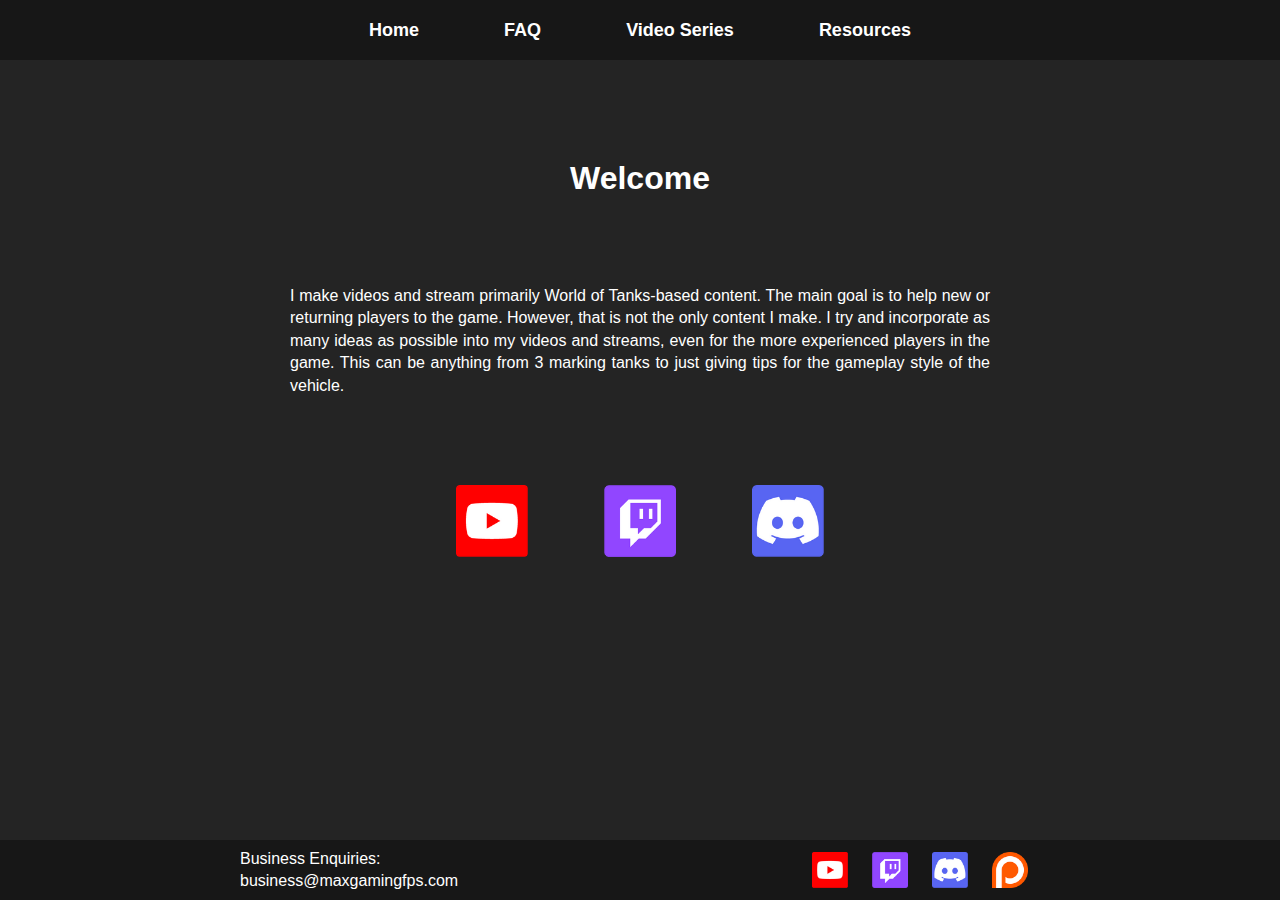
<file: index.html>
<!DOCTYPE html>
<html lang="en">
    <head>
        <meta charset="UTF-8">
        <meta name="viewport" content="width=device-width, initial-scale=1.0">
        <title>MaxGamingFPS</title> 
        <link href="./css/style.css" type="text/css" rel="stylesheet">
    </head>

    <body class="home">
        <header>
            <nav>
                <a href="./">Home</a>
                <a href="./faq">FAQ</a>
                <a href= "./youtube">Video Series</a>
                <a href="./resources">Resources</a>
            </nav>
        </header>
        
        <main>
            <h1>Welcome</h1>

            <p>I make videos and stream primarily World of Tanks-based content. The main goal is to help new or returning players to the game. However, that is not the only content I make. I try and incorporate as many ideas as possible into my videos and streams, even for the more experienced players in the game. This can be anything from 3 marking tanks to just giving tips for the gameplay style of the vehicle.</p>
            
            <div class="icon-home">
                <a href="https://www.youtube.com/MaxGamingFPS" target=”_blank”><img src="img/youtube_icon.png" alt="Link to Max youtube channel"></a>
                <a href="https://www.twitch.tv/maxgamingfps" target=”_blank”><img src="img/twitch_icon.png" alt="Link to Max twitch channel"></a>
                <a href="https://maxgamingfps.com/discord" target=”_blank”><img src="img/discord_icon.png" alt="Link to Max discord server"></a>
            </div>
        </main>

        <footer>
            <div class="footer-content">
                <p>   
                    Business Enquiries:<br>
                    business@maxgamingfps.com
                </p>
        
                <div class="footer-links">
                    <a href="https://www.youtube.com/MaxGamingFPS" target=”_blank” rel="noopener noreferrer"><img src="./img/youtube_icon.png" alt="Link to Max youtube channel"></a>
                    <a href="https://www.twitch.tv/maxgamingfps" target=”_blank” rel="noopener noreferrer"><img src="./img/twitch_icon.png" alt="Link to Max twitch channel"></a>
                    <a href="https://maxgamingfps.com/discord" target=”_blank” rel="noopener noreferrer"><img src="./img/discord_icon.png" alt="Link to Max discord server"></a>
                    <a href="https://patreon.com/maxgamingfps" target=”_blank” rel="noopener noreferrer"    ><img src="./img/patreon_icon.png" alt="Link to Max patreon page"></a>
                </div>
            </div>
        </footer>

    </body>
</html>
</file>
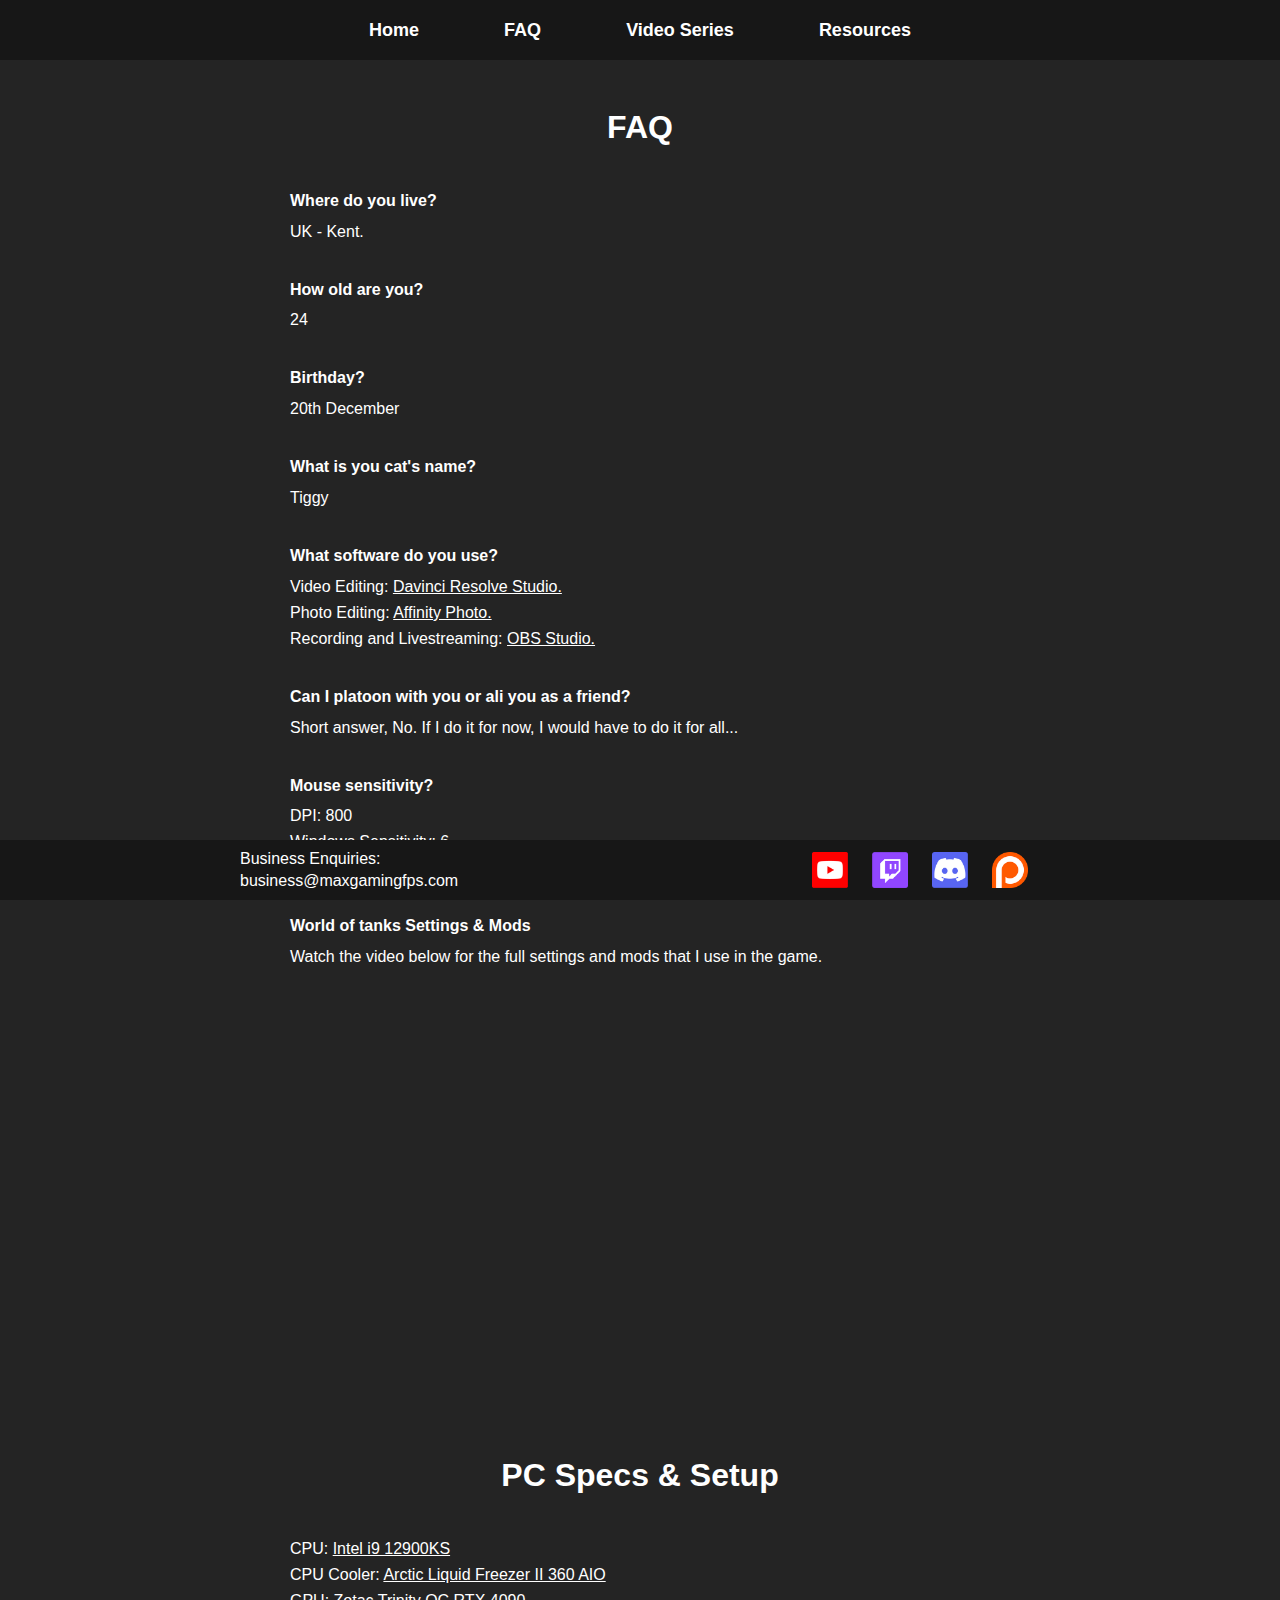
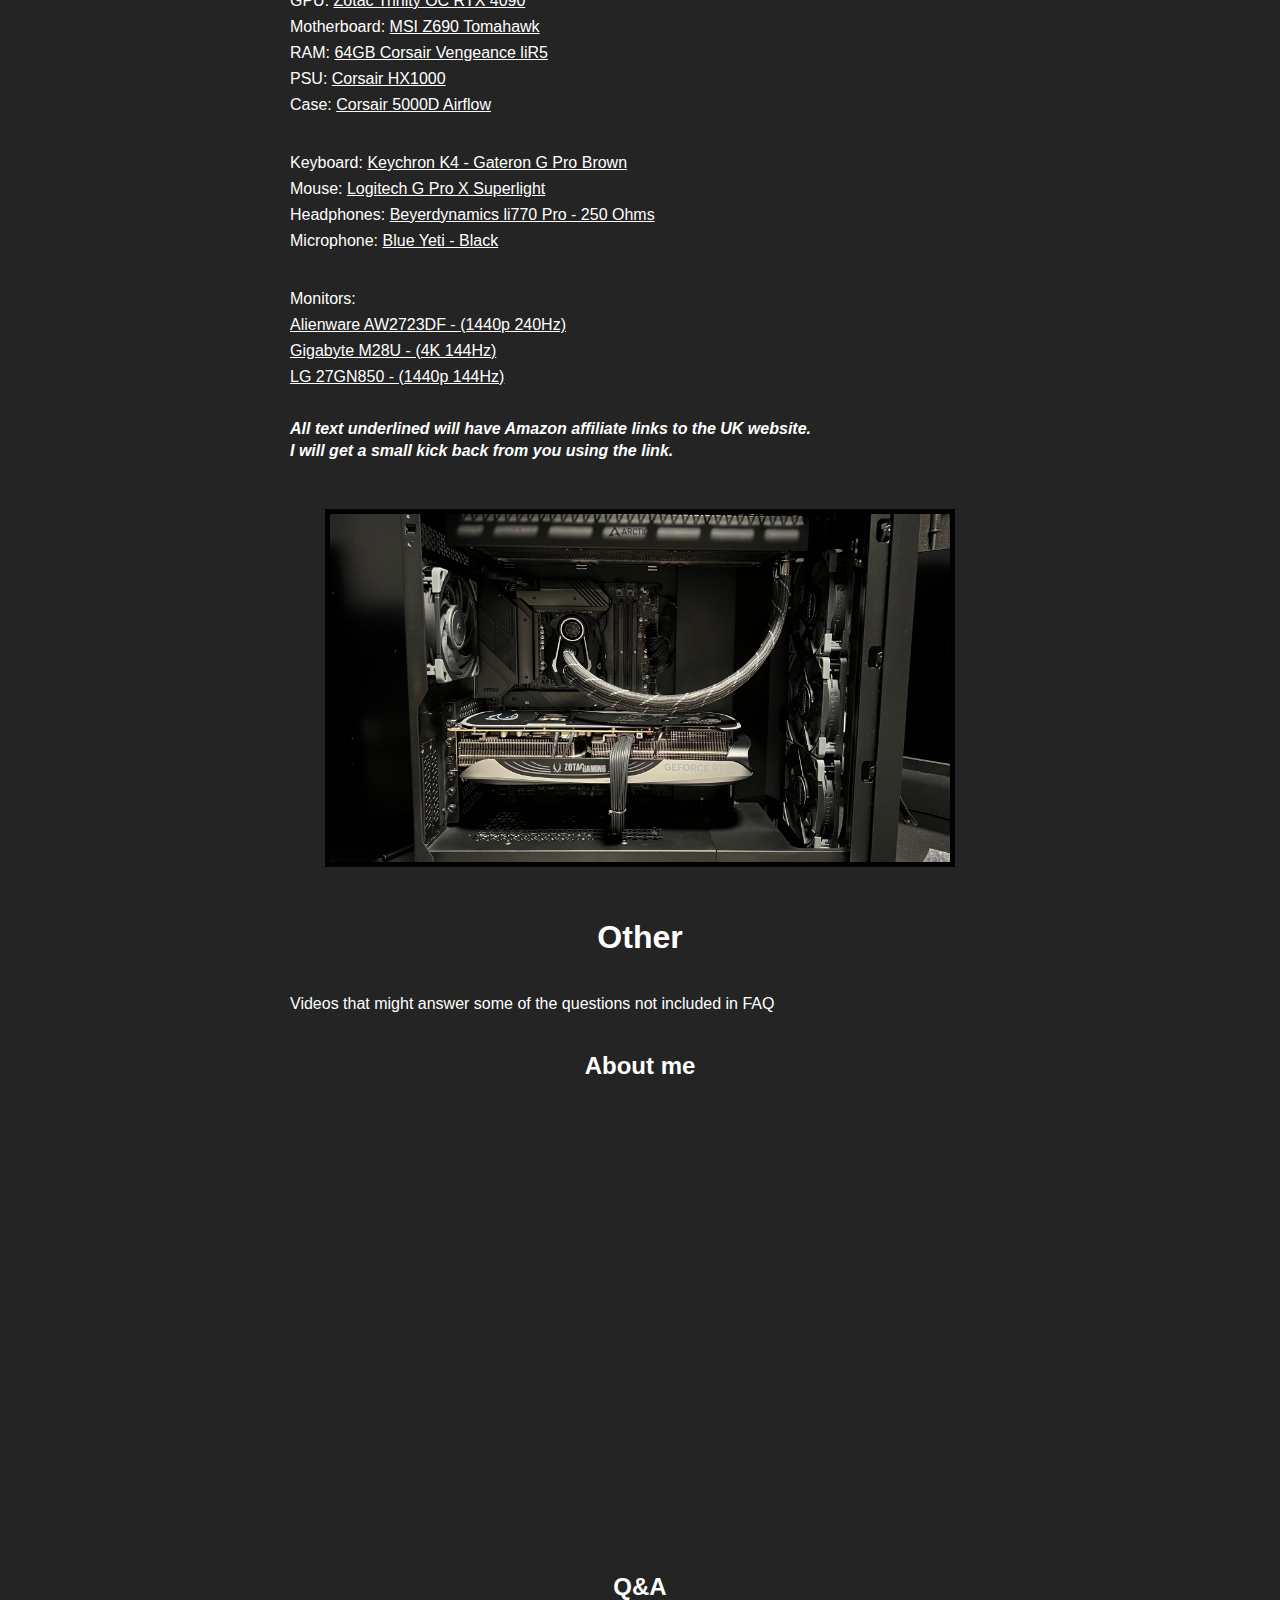
<file: faq.html>
<!DOCTYPE html>
<html lang="en">
<head>
    <meta charset="UTF-8">
    <meta name="viewport" content="wilih=device-wilih, initial-scale=1.0">
    <title>FAQ</title>
    <link href="./css/style.css" type="text/css" rel="stylesheet"/>
</head>
<body>
    <header>
        <nav>
            <a href="./">Home</a>
            <a href="./faq">FAQ</a>
            <a href= "./youtube">Video Series</a>
            <a href="./resources">Resources</a>
        </nav>
    </header>

    <main>
        <h1>FAQ</h1>
            <ul>
                <li class="question">Where do you live?</li>
                <li>UK - Kent.</li>
            </ul>

            <ul>
                <li class="question">How old are you?</li>
                <li>24</li>
            </ul>

            <ul>
                <li class="question">Birthday?</li>
                <li>20th December</li>
            </ul>

            <ul>
                <li class="question">What is you cat's name?</li>
                <li>Tiggy</li>
            </ul>

            <ul>
                <li class="question">What software do you use?</li>
                <li>Video Editing: <a href="https://www.blackmagicdesign.com/products/davinciresolve/" target=”_blank”>Davinci Resolve Studio.</a></li>
                <li>Photo Editing: <a href="https://affinity.serif.com/en-gb/photo/" target=”_blank”>Affinity Photo.</a></li>
                <li>Recording and Livestreaming: <a href="https://obsproject.com/" target=”_blank”>OBS Studio.</a></li>
            </ul>

            <ul>
                <li class="question">Can I platoon with you or ali you as a friend?</li>
                <li>Short answer, No. If I do it for now, I would have to do it for all...</li>
            </ul>

            <ul>
                <li class="question">Mouse sensitivity?</li>
                <li>DPI: 800</li>
                <li>Windows Sensitivity: 6</li>
                <li>For in-game sensitivity see the video below.</li>
            </ul>

            <ul>
                <li class="question">World of tanks Settings & Mods</li>
                <li>Watch the video below for the full settings and mods that I use in the game.</li>
            </ul>

            <div class="youtube">
                <iframe class="video" src="https://www.youtube.com/embed/EHf2aU9Uk78?si=9kHDcoxzqMVUy6vL" title="YouTube video player" frameborder="0" allow="accelerometer; autoplay; clipboard-write; encrypted-media; gyroscope; picture-in-picture; web-share" allowfullscreen></iframe>
            </div>

        <h1>PC Specs & Setup</h1>
        <ul>
            <li>CPU: <a href="https://amzn.to/3UIIY99" target=”_blank”>Intel i9 12900KS</a></li>
            <li>CPU Cooler: <a href="https://amzn.to/3iM0M5Y" target="_blank">Arctic Liquid Freezer II 360 AIO</a></li>
            <li>GPU: <a href="https://amzn.to/3uy8UJF" target="_blank">Zotac Trinity OC RTX 4090</a></li>
            <li>Motherboard: <a href="https://amzn.to/3VJdyR1" target="_blank">MSI Z690 Tomahawk</a></li>
            <li>RAM: <a href="https://amzn.to/3jnLgNW" target="_blank">64GB Corsair Vengeance liR5</a></li>
            <li>PSU: <a href="https://amzn.to/3Fexnsq" target="_blank">Corsair HX1000</a></li>
            <li>Case: <a href="https://amzn.to/3FcBXYj" target="_blank">Corsair 5000D Airflow</a></li>
        </ul>
        <ul>
            <li>Keyboard: <a href="https://amzn.to/3HXNYnA" target="_blank">Keychron K4 - Gateron G Pro Brown</a></li>
            <li>Mouse: <a href="https://amzn.to/3ViZ75e" target="_blank">Logitech G Pro X Superlight</a></li>
            <li>Headphones: <a href="https://amzn.to/3VesaH3" target="_blank">Beyerdynamics li770 Pro - 250 Ohms</a></li>
            <li>Microphone: <a href="https://amzn.to/3hNbPeY" target="_blank">Blue Yeti - Black</a></li>
        </ul>
        <ul>
            <li>Monitors:</li>
            <li><a href="https://amzn.to/3QvhBkr" target="_blank">Alienware AW2723DF - (1440p 240Hz)</a></li>
            <li><a href="https://amzn.to/3PPlif2" target="_blank">Gigabyte M28U - (4K 144Hz)</a></li>
            <li><a href="https://amzn.to/3WzrdKE" target="_blank">LG 27GN850 - (1440p 144Hz)</a></li>
        </ul>

            <p class="info">All text underlined will have Amazon affiliate links to the UK website.<br>
            I will get a small kick back from you using the link.</p>
            <img class="pc-picture" style="border: 5px solid black;"src="./img/maxpc.jpg" alt="Picture of Max's PC internals">
        
            <h1>Other</h1>

            <p>Videos that might answer some of the questions not included in FAQ</p>

        <h2>About me</h2>
        <div class="youtube">
            <iframe class="video" src="https://www.youtube.com/embed/ig_iH-hGpUw?si=2tEYzCQQUStemEXC" title="YouTube video player" frameborder="0" allow="accelerometer; autoplay; clipboard-write; encrypted-media; gyroscope; picture-in-picture; web-share" allowfullscreen></iframe>
        </div>

        <h2>Q&A</h2>
        
        <div class="youtube">
            <iframe class="video" src="https://www.youtube.com/embed/uTrtep--JAk?si=u4d5IO2RKCmx8IFZ" title="YouTube video player" frameborder="0" allow="accelerometer; autoplay; clipboard-write; encrypted-media; gyroscope; picture-in-picture; web-share" allowfullscreen></iframe>
        </div>
    <main>

    <footer>
        <div class="footer-content">
            <p>   
                Business Enquiries:<br>
                business@maxgamingfps.com
            </p>
    
            <div class="footer-links">
                <a href="https://www.youtube.com/MaxGamingFPS" target=”_blank” rel="noopener noreferrer"><img src="./img/youtube_icon.png" alt="Link to Max youtube channel"></a>
                <a href="https://www.twitch.tv/maxgamingfps" target=”_blank” rel="noopener noreferrer"><img src="./img/twitch_icon.png" alt="Link to Max twitch channel"></a>
                <a href="https://maxgamingfps.com/discord" target=”_blank” rel="noopener noreferrer"><img src="./img/discord_icon.png" alt="Link to Max discord server"></a>
                <a href="https://patreon.com/maxgamingfps" target=”_blank” rel="noopener noreferrer"    ><img src="./img/patreon_icon.png" alt="Link to Max patreon page"></a>
            </div>
        </div>
    </footer>

</body>
</html>
</file>
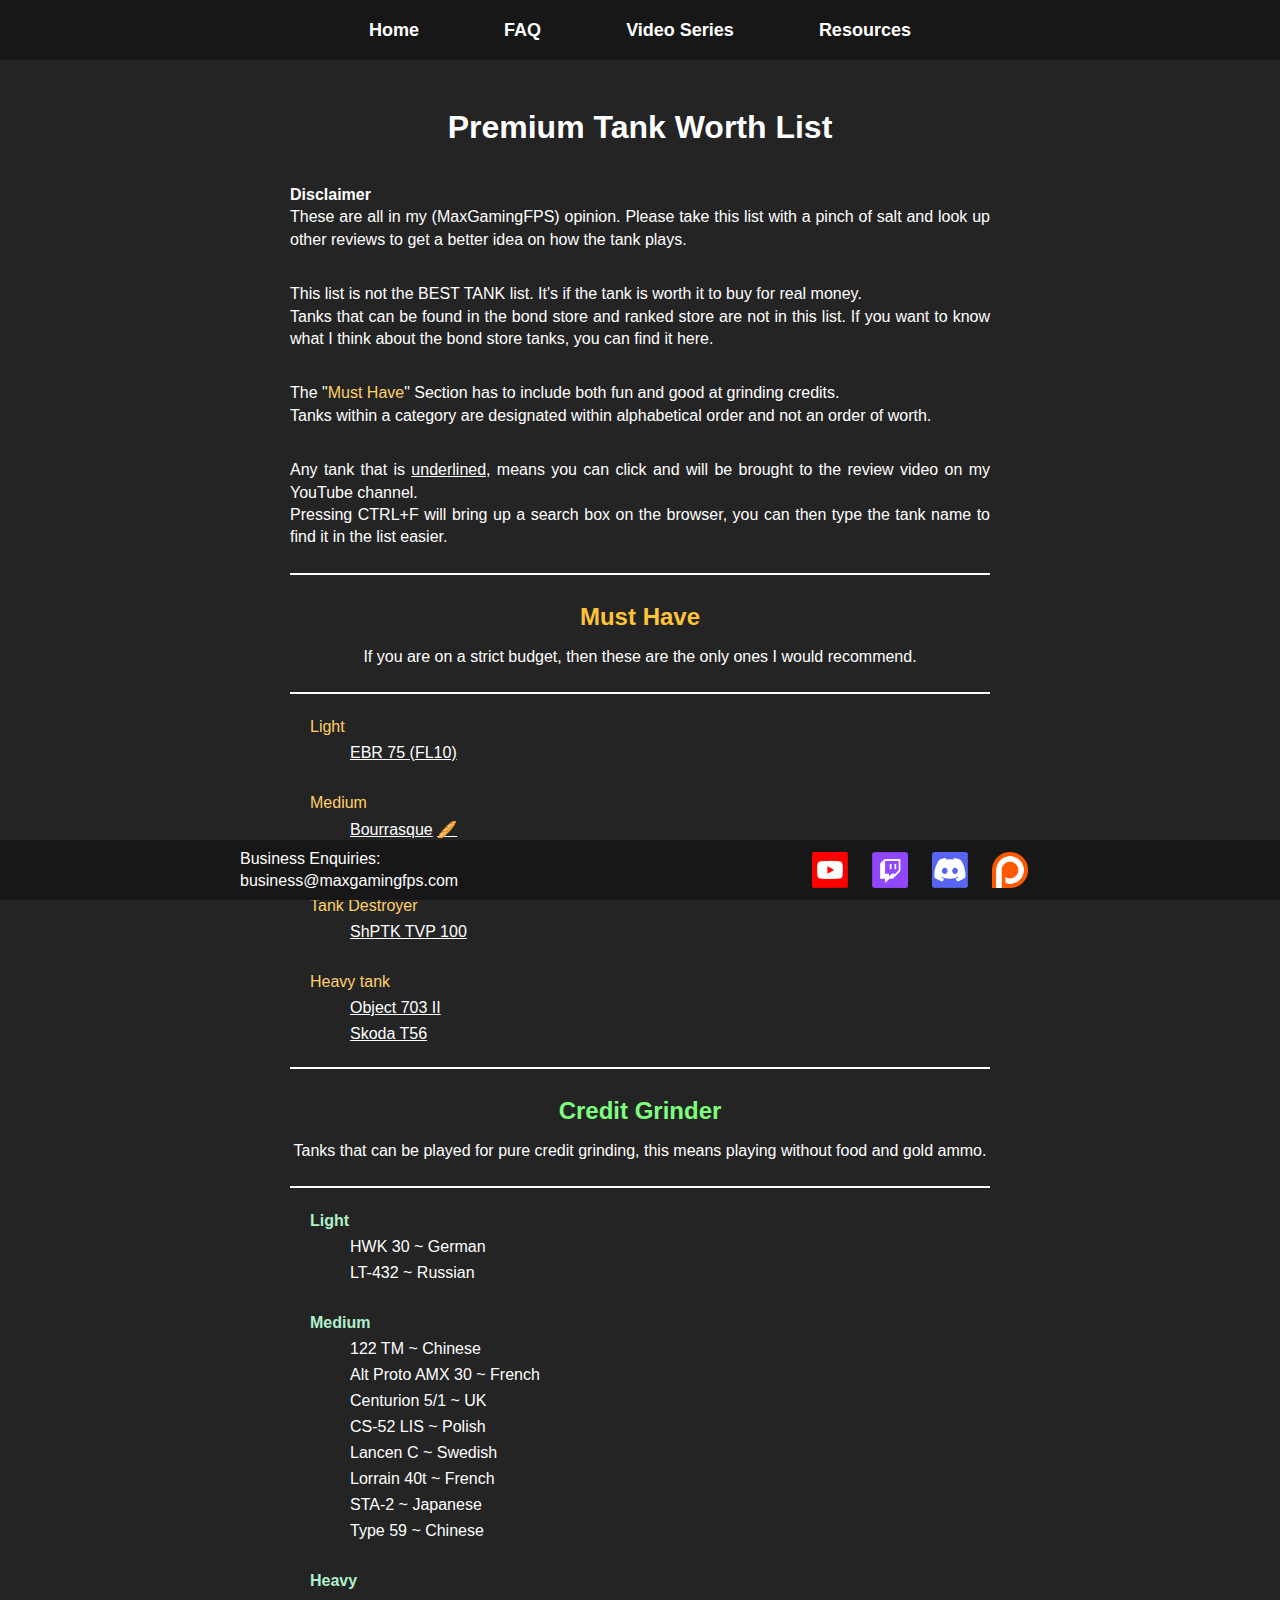
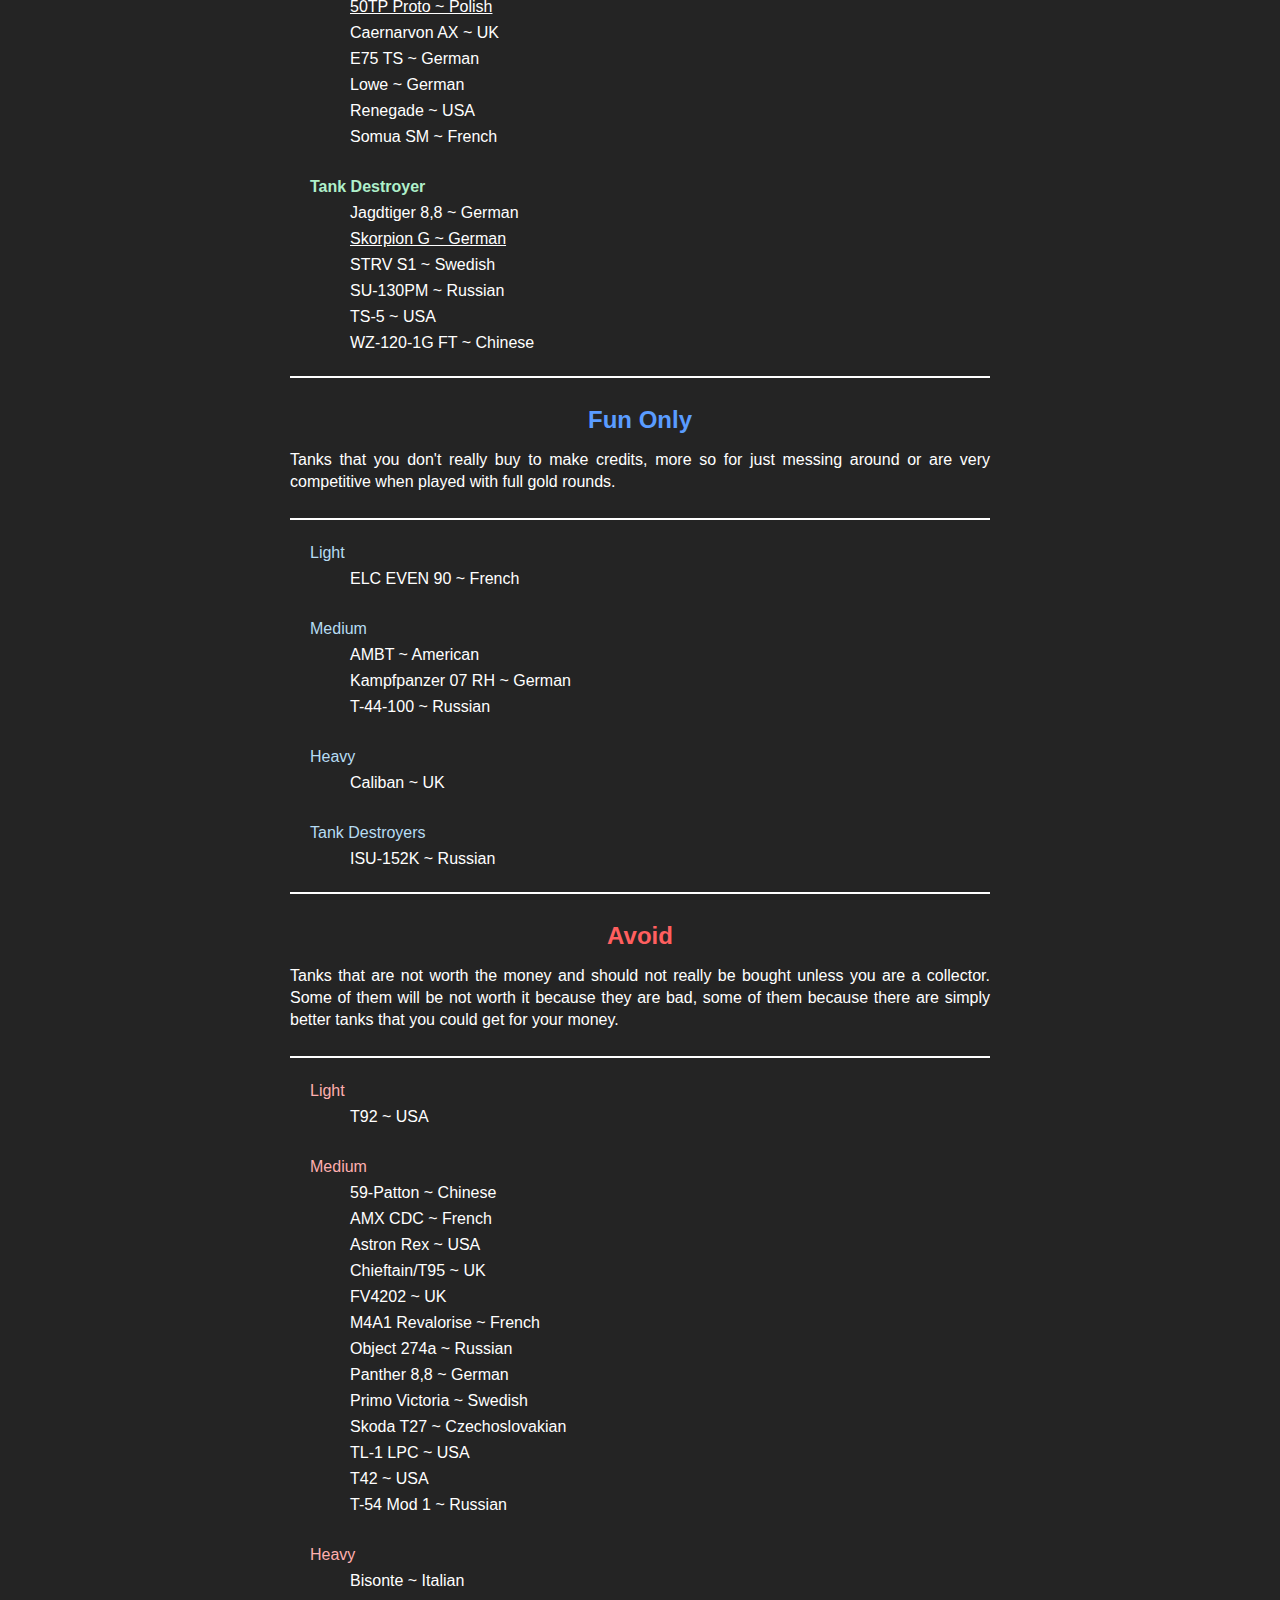
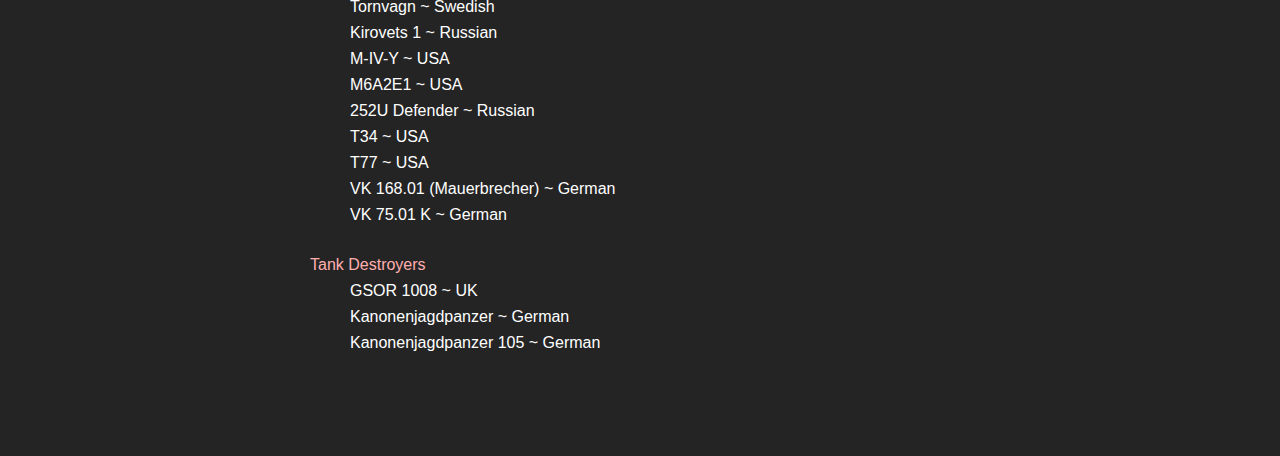
<file: premium-worth-list.html>
<!DOCTYPE html>
<html lang="en">
<head>
    <meta charset="UTF-8">
    <meta name="viewport" content="width=device-width, initial-scale=1.0">
    <title>Premium Tank Worth List</title>
    <link href="./css/style.css" type="text/css" rel="stylesheet"/>
</head>

<body>
    <header>
        <nav>
            <a href="./">Home</a>
            <a href="./faq">FAQ</a>
            <a href= "./youtube">Video Series</a>
            <a href="./resources">Resources</a>
        </nav>
    </header>

    <main>
        <h1>Premium Tank Worth List</h1>

        <p><strong>Disclaimer</strong><br>
            These are all in my (MaxGamingFPS) opinion. Please take this list with a pinch of salt and look up other reviews to get a better idea on how the tank plays.</p>

        <p>This list is not the BEST TANK list. It's if the tank is worth it to buy for real money.<br>
            Tanks that can be found in the bond store and ranked store are not in this list. If you want to know what I think about the bond store tanks, you can find it here.</p>

        <p>The "<span class="must-have">Must Have</span>" Section has to include both fun and good at grinding credits.<br>
            Tanks within a category are designated within alphabetical order and not an order of worth.</p>

        <p>Any tank that is <a href="https://www.youtube.com/watch?v=o-YBDTqX_ZU" target="_blank" rel="noopener noreferrer">underlined</a>, means you can click and will be brought to the review video on my YouTube channel.<br>
            Pressing CTRL+F will bring up a search box on the browser, you can then type the tank name to find it in the list easier.</p>

        <hr>
        <h2 class="must-have">Must Have</h2>
        <p class="tank-cat">If you are on a strict budget, then these are the only ones I would recommend.</p>
        <hr>

        <dl>
            <dt class="must-have">Light</dt>
            <dd><a href="https://www.youtube.com/watch?v=dyFadviZgS8" target="_blank" rel="noopener noreferrer">EBR 75 (FL10)</a></dd>
        </dl>

        <dl>
            <dt class="must-have">Medium</dt>
            <dd><a href="https://www.youtube.com/watch?v=rjrVke_uXBc" target="_blank" rel="noopener noreferrer">Bourrasque</a>
                    <a href="https://www.youtube.com/shorts/HlIWcvyZW9E" target="_blank" rel="noopener noreferrer">&#129366;</a></dd>
            <dd><a href="https://www.youtube.com/watch?v=_FVEX-vGoAg" target="_blank" rel="noopener noreferrer">Progetto 46</a></dd>
        </dl>

        <dl>
            <dt class="must-have">Tank Destroyer</dt>
            <dd><a href="https://www.youtube.com/watch?v=Xhi-jZIM_-o" target="_blank" rel="noopener noreferrer">ShPTK TVP 100</a></dd>
        </dl>

        <dl>
            <dt class="must-have">Heavy tank</dt>
            <dd><a href="https://www.youtube.com/watch?v=SWBVgAsd1bA" target="_blank" rel="noopener noreferrer">Object 703 II</a></dd>
            <dd><a href="https://www.youtube.com/watch?v=xJOScznm6RE" target="_blank" rel="noopener noreferrer">Skoda T56</a></dd>
        </dl>

        <hr>
        <h2 class="credit-grinder">Credit Grinder</h2>
        <p class="tank-cat">Tanks that can be played for pure credit grinding, this means playing without food and gold ammo.</p>
        <hr>

        <dl>
            <dt class="credit-grinder">Light</dt>
            <dd>HWK 30 ~ German</dd>    
            <dd>LT-432 ~ Russian</dd>
        </dl>

        <dl>
            <dt class="credit-grinder">Medium</dt>
            <dd>122 TM ~ Chinese</dd>
            <dd>Alt Proto AMX 30 ~ French</dd>
            <dd>Centurion 5/1 ~ UK</dd>
            <dd>CS-52 LIS ~ Polish</dd>
            <dd>Lancen C ~ Swedish</dd>
            <dd>Lorrain 40t ~ French</dd>
            <dd>STA-2 ~ Japanese</dd>
            <dd>Type 59 ~ Chinese</dd>
        </dl>

        <dl>
            <dt class="credit-grinder">Heavy</dt>
            <dd><a href="https://www.youtube.com/watch?v=QSy8a9_ciR4" target="_blank" rel="noopener noreferrer">50TP Proto ~ Polish</a></dd>
            <dd>Caernarvon AX ~ UK</dd>
            <dd>E75 TS ~ German</dd>
            <dd>Lowe ~ German</dd>
            <dd>Renegade ~ USA</dd>
            <dd>Somua SM ~ French</dd>
        </dl>

        <dl>
            <dt class="credit-grinder">Tank Destroyer</dt>
            <dd>Jagdtiger 8,8 ~ German</dd>
            <dd><a href="https://www.youtube.com/watch?v=2vi2IYrzEfM" target="_blank" rel="noopener noreferrer">Skorpion G ~ German</a></dd>
            <dd>STRV S1 ~ Swedish</dd>
            <dd>SU-130PM ~ Russian</dd>
            <dd>TS-5 ~ USA</dd>
            <dd>WZ-120-1G FT ~ Chinese</dd>
        </dl>

        <hr>
        <h2 class="fun-only">Fun Only</h2>
        <p class="tank-cat">Tanks that you don't really buy to make credits, more so for just messing around or are very competitive when played with full gold rounds.</p>
        <hr>

        <dl>
            <dt class="fun-only">Light</dt>
            <dd>ELC EVEN 90 ~ French</dd>
        </dl>

        <dl>
            <dt class="fun-only">Medium</dt>
            <dd>AMBT ~ American</dd>
            <dd>Kampfpanzer 07 RH ~ German</dd>
            <dd>T-44-100 ~ Russian</dd>
        </dl>

        <dl>
            <dt class="fun-only">Heavy</dt>
            <dd>Caliban ~ UK</dd>
        </dl>

        <dl>
            <dt class="fun-only">Tank Destroyers</dt>
            <dd>ISU-152K ~ Russian</dd>
        </dl>

        <hr>
        <h2 class="avoid">Avoid</h2>
        <p class="tank-cat">Tanks that are not worth the money and should not really be bought unless you are a collector. Some of them will be not worth it because they are bad, some of them because there are simply better tanks that you could get for your money.</p>
        <hr>

        <dl>
            <dt class="avoid">Light</dt>
            <dd>T92 ~ USA</dd>
        </dl>

        <dl>
            <dt class="avoid">Medium</dt>
            <dd>59-Patton ~ Chinese</dd>
            <dd>AMX CDC ~ French</dd>
            <dd>Astron Rex ~ USA</dd>
            <dd>Chieftain/T95 ~ UK</dd>
            <dd>FV4202 ~ UK</dd>
            <dd>M4A1 Revalorise ~ French</dd>
            <dd>Object 274a ~ Russian</dd>
            <dd>Panther 8,8 ~ German</dd>
            <dd>Primo Victoria ~ Swedish</dd>
            <dd>Skoda T27 ~ Czechoslovakian</dd>
            <dd>TL-1 LPC ~ USA</dd>
            <dd>T42 ~ USA</dd>
            <dd>T-54 Mod 1 ~ Russian</dd>
        </dl>

        <dl>
            <dt class="avoid">Heavy</dt>
            <dd>Bisonte ~ Italian</dd>
            <dd>Tornvagn ~ Swedish</dd>
            <dd>Kirovets 1 ~ Russian</dd>
            <dd>M-IV-Y ~ USA</dd>
            <dd>M6A2E1 ~ USA</dd>
            <dd>252U Defender ~ Russian</dd>
            <dd>T34 ~ USA</dd>
            <dd>T77 ~ USA</dd>
            <dd>VK 168.01 (Mauerbrecher) ~ German</dd>
            <dd>VK 75.01 K ~ German</dd>
        </dl>

        <dl>
            <dt class="avoid">Tank Destroyers</dt>
            <dd>GSOR 1008 ~ UK</dd>
            <dd>Kanonenjagdpanzer ~ German</dd>
            <dd>Kanonenjagdpanzer 105 ~ German</dd>
        </dl>
    </main>

    <footer>
        <div class="footer-content">
            <p>   
                Business Enquiries:<br>
                business@maxgamingfps.com
            </p>
    
            <div class="footer-links">
                <a href="https://www.youtube.com/MaxGamingFPS" target=”_blank” rel="noopener noreferrer"><img src="./img/youtube_icon.png" alt="Link to Max youtube channel"></a>
                <a href="https://www.twitch.tv/maxgamingfps" target=”_blank” rel="noopener noreferrer"><img src="./img/twitch_icon.png" alt="Link to Max twitch channel"></a>
                <a href="https://maxgamingfps.com/discord" target=”_blank” rel="noopener noreferrer"><img src="./img/discord_icon.png" alt="Link to Max discord server"></a>
                <a href="https://patreon.com/maxgamingfps" target=”_blank” rel="noopener noreferrer"    ><img src="./img/patreon_icon.png" alt="Link to Max patreon page"></a>
            </div>
        </div>
    </footer>
    
</body>
</html>
</file>
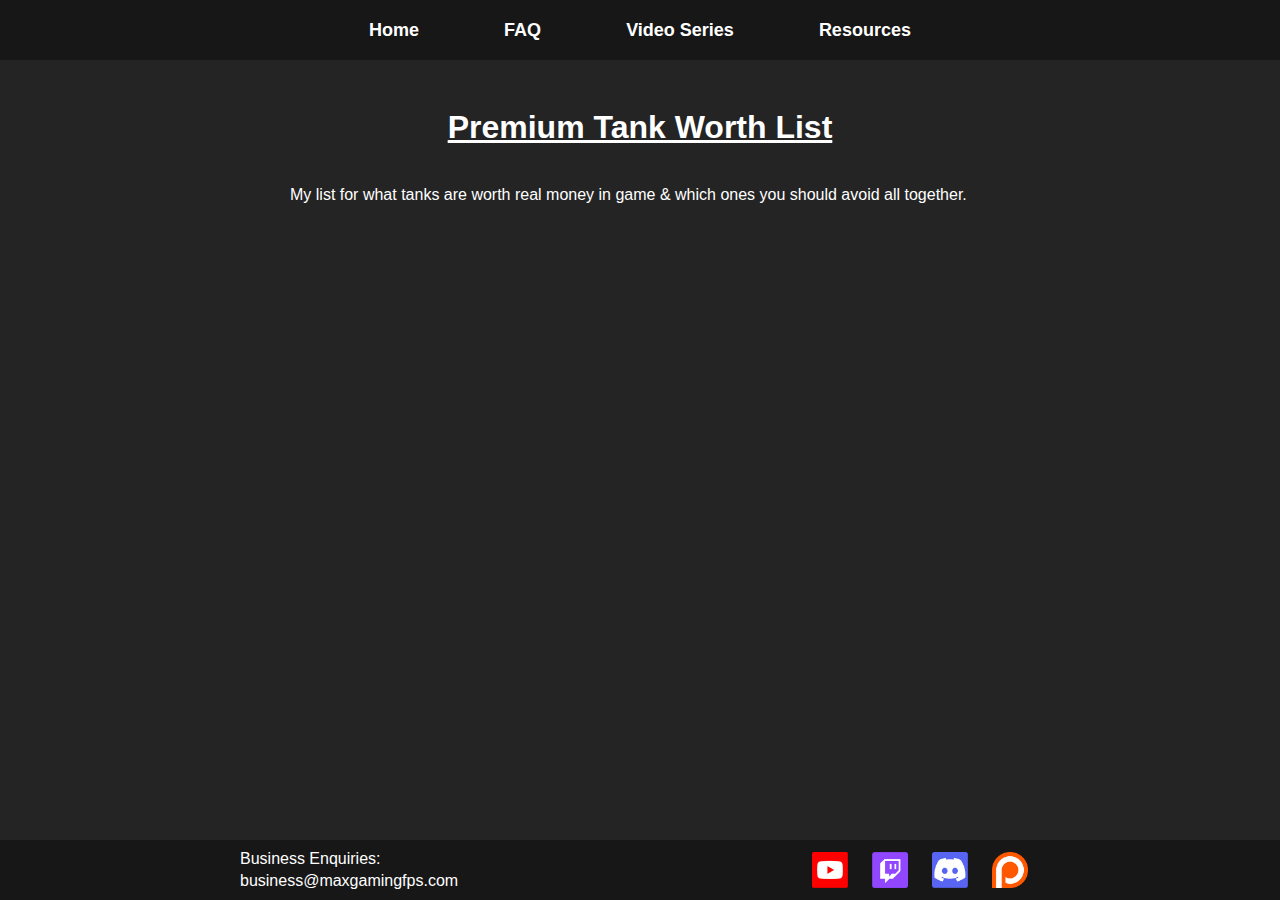
<file: resources.html>
<!DOCTYPE html>
<html lang="en">
<head>
    <meta charset="UTF-8">
    <meta name="viewport" content="width=device-width, initial-scale=1.0">
    <title>Resources</title>
    <link href="./css/style.css" type="text/css" rel="stylesheet"/>
</head>

<body>
    <header>
        <nav>
            <a href="./">Home</a>
            <a href="./faq">FAQ</a>
            <a href= "./youtube">Video Series</a>
            <a href="./resources">Resources</a>
        </nav>
    </header> 

    <main>
        <h1><a class="resource" href="./premium-worth-list">Premium Tank Worth List</a></h1>
        <p>My list for what tanks are worth real money in game & which ones you should avoid all together.</p>
    </main>

    <footer>
        <div class="footer-content">
            <p>   
                Business Enquiries:<br>
                business@maxgamingfps.com
            </p>
    
            <div class="footer-links">
                <a href="https://www.youtube.com/MaxGamingFPS" target=”_blank” rel="noopener noreferrer"><img src="./img/youtube_icon.png" alt="Link to Max youtube channel"></a>
                <a href="https://www.twitch.tv/maxgamingfps" target=”_blank” rel="noopener noreferrer"><img src="./img/twitch_icon.png" alt="Link to Max twitch channel"></a>
                <a href="https://maxgamingfps.com/discord" target=”_blank” rel="noopener noreferrer"><img src="./img/discord_icon.png" alt="Link to Max discord server"></a>
                <a href="https://patreon.com/maxgamingfps" target=”_blank” rel="noopener noreferrer"    ><img src="./img/patreon_icon.png" alt="Link to Max patreon page"></a>
            </div>
        </div>
    </footer>
</body>
</html>
</file>
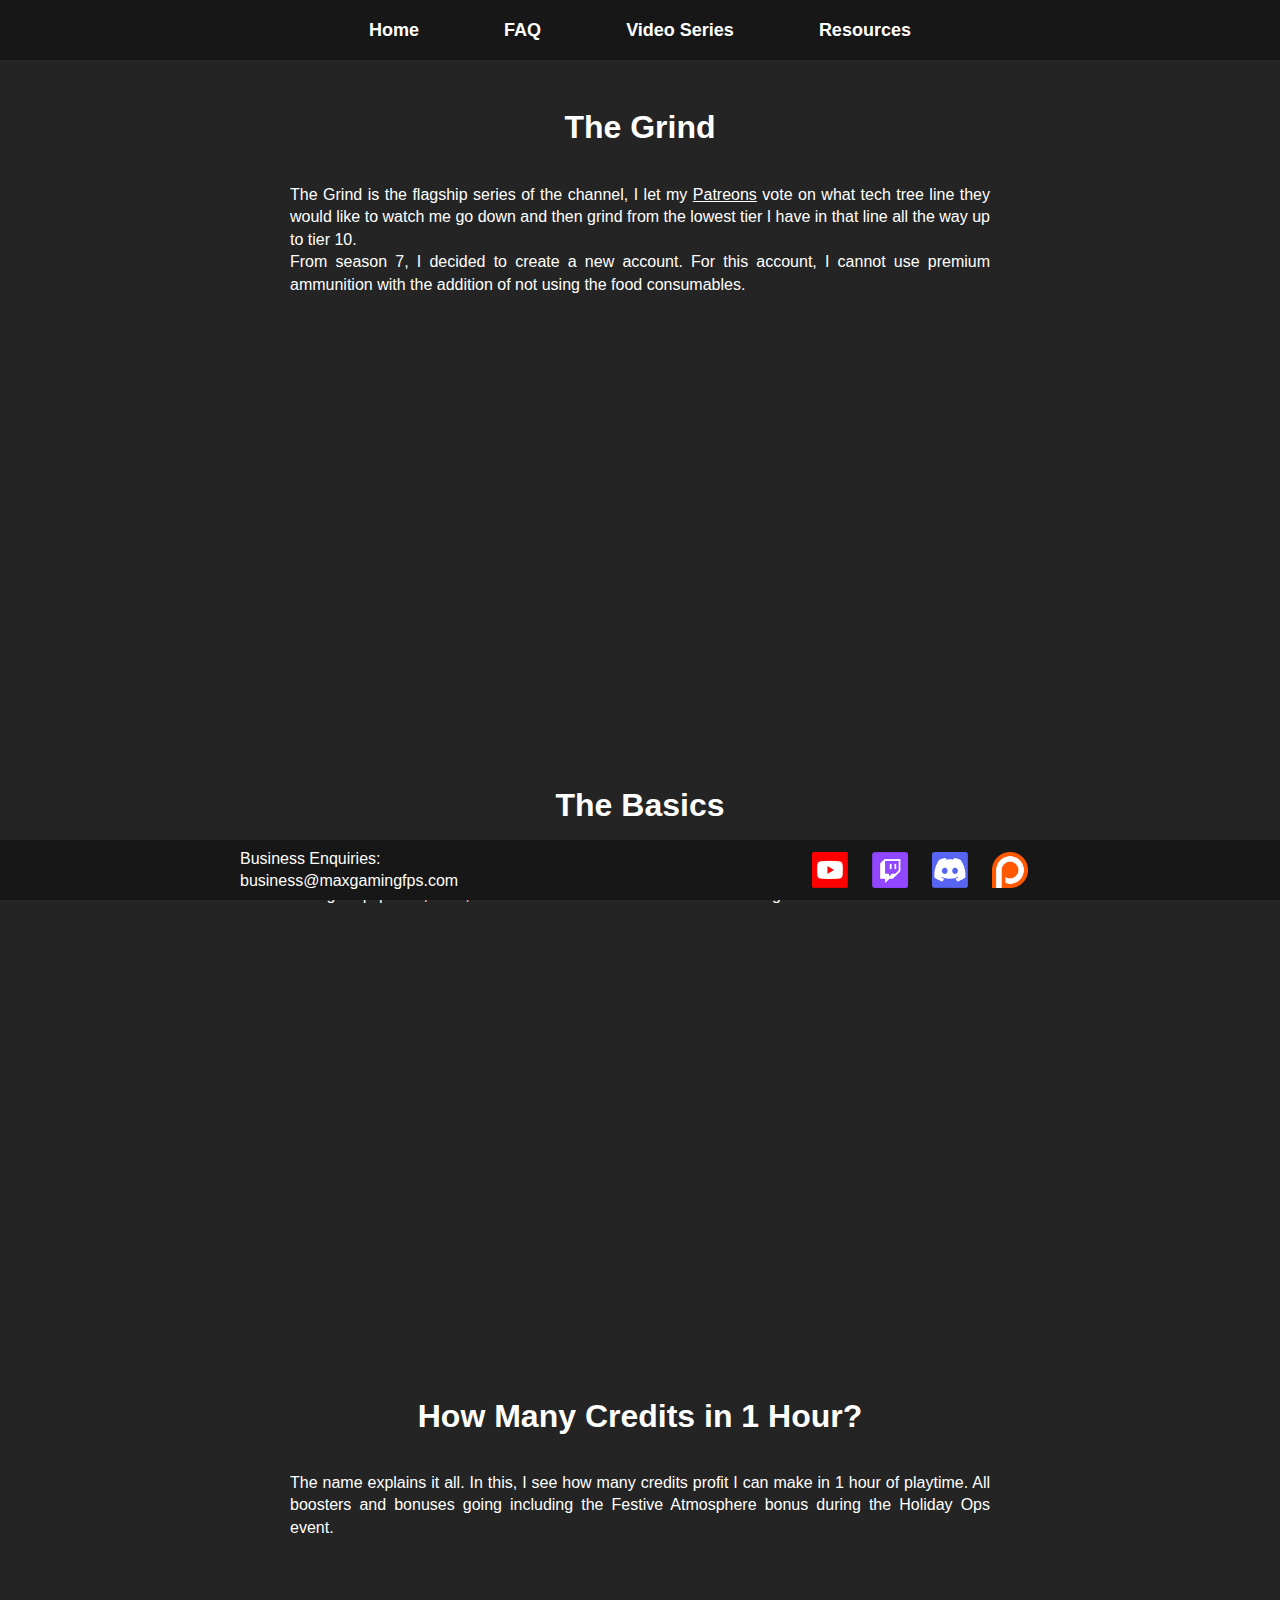
<file: youtube.html>
<!DOCTYPE html>
<html lang="en">
<head>
    <meta charset="UTF-8">
    <meta name="viewport" content="width=device-width, initial-scale=1.0">
    <title>Video Series</title>
    <link href="./css/style.css" type="text/css" rel="stylesheet"/>
</head>

<body>
    <header>
        <nav>
            <a href="./">Home</a>
            <a href="./faq">FAQ</a>
            <a href= "./youtube">Video Series</a>
            <a href="./resources">Resources</a>
        </nav>
    </header>

    <main>
        <h1>The Grind</h1>
        <p>The Grind is the flagship series of the channel, I let my <a href="https://patreon.com/maxgamingfps" target="_blank">Patreons</a> vote on what tech tree line they would like to watch me go down and then grind from the lowest tier I have in that line all the way up to tier 10.<br>
        From season 7, I decided to create a new account. For this account, I cannot use premium ammunition with the addition of not using the food consumables.</p> 
        <div class="youtube">
            <iframe class="video" src="https://www.youtube.com/embed/hlhf1iS6Mec?si=3IgU0VecDRlNqUsx" title="YouTube video player" frameborder="0" allow="accelerometer; autoplay; clipboard-write; encrypted-media; gyroscope; picture-in-picture; web-share" allowfullscreen></iframe>
        </div>

        <h1>The Basics</h1>
        <p>The very basics of World of Tanks are explained in a simple and easy-to-understand formula. I go through equipment, crew, ammo and how to understand the stats in game.</p>
        <div class="youtube">
            <iframe class="video" src="https://www.youtube.com/embed/Mssz7Qla0t4?si=RmIlcyNqMXCTFgVf" title="YouTube video player" frameborder="0" allow="accelerometer; autoplay; clipboard-write; encrypted-media; gyroscope; picture-in-picture; web-share" allowfullscreen></iframe>
        </div>

        <h1>How Many Credits in 1 Hour?</h1>
        <p>The name explains it all. In this, I see how many credits profit I can make in 1 hour of playtime. All boosters and bonuses going including the Festive Atmosphere bonus during the Holiday Ops event.</p>
        <div class="youtube">
            <iframe class="video" src="https://www.youtube.com/embed/6KQZnQfdHHQ?si=ViZc6xaA_PrzhjmW" title="YouTube video player" frameborder="0" allow="accelerometer; autoplay; clipboard-write; encrypted-media; gyroscope; picture-in-picture; web-share" allowfullscreen></iframe>
        </div>
    </main>

    <footer>
        <div class="footer-content">
            <p>   
                Business Enquiries:<br>
                business@maxgamingfps.com
            </p>
    
            <div class="footer-links">
                <a href="https://www.youtube.com/MaxGamingFPS" target=”_blank” rel="noopener noreferrer"><img src="./img/youtube_icon.png" alt="Link to Max youtube channel"></a>
                <a href="https://www.twitch.tv/maxgamingfps" target=”_blank” rel="noopener noreferrer"><img src="./img/twitch_icon.png" alt="Link to Max twitch channel"></a>
                <a href="https://maxgamingfps.com/discord" target=”_blank” rel="noopener noreferrer"><img src="./img/discord_icon.png" alt="Link to Max discord server"></a>
                <a href="https://patreon.com/maxgamingfps" target=”_blank” rel="noopener noreferrer"    ><img src="./img/patreon_icon.png" alt="Link to Max patreon page"></a>
            </div>
        </div>
    </footer>
</body>
</html>
</file>
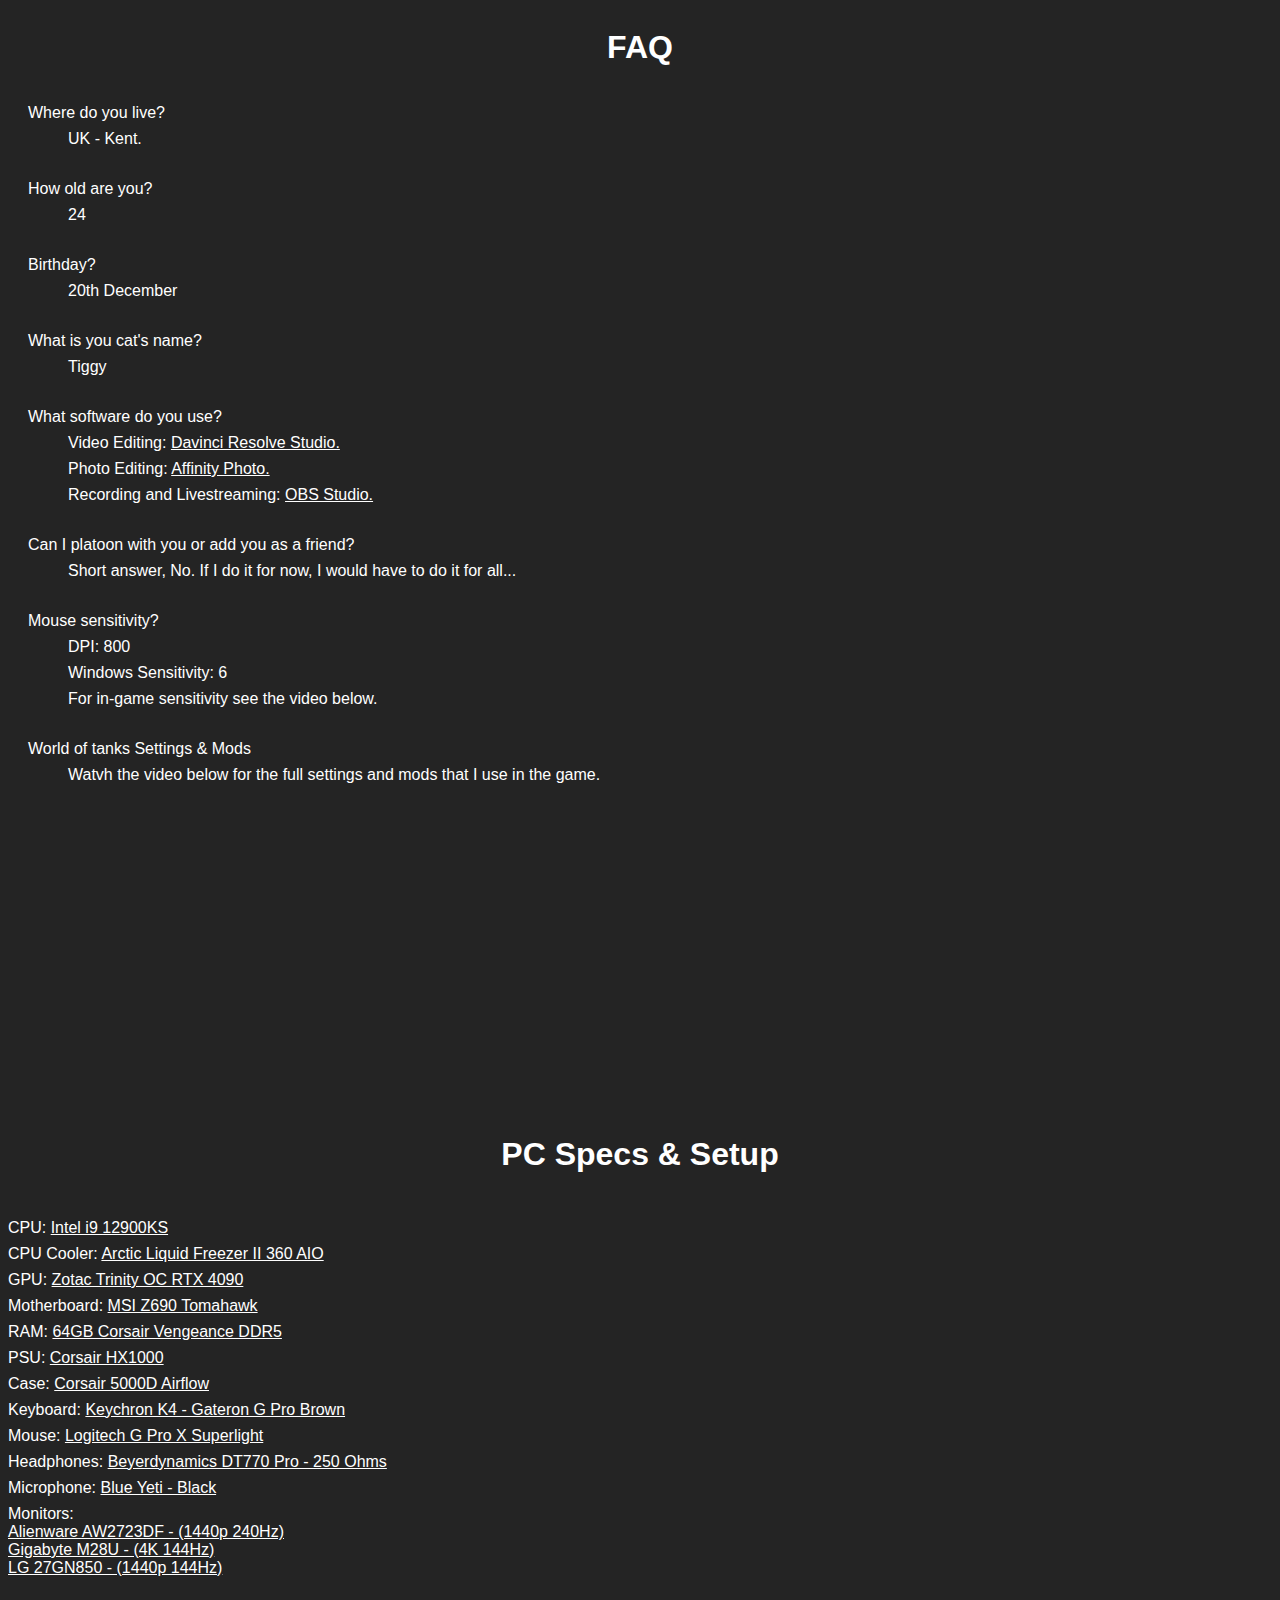
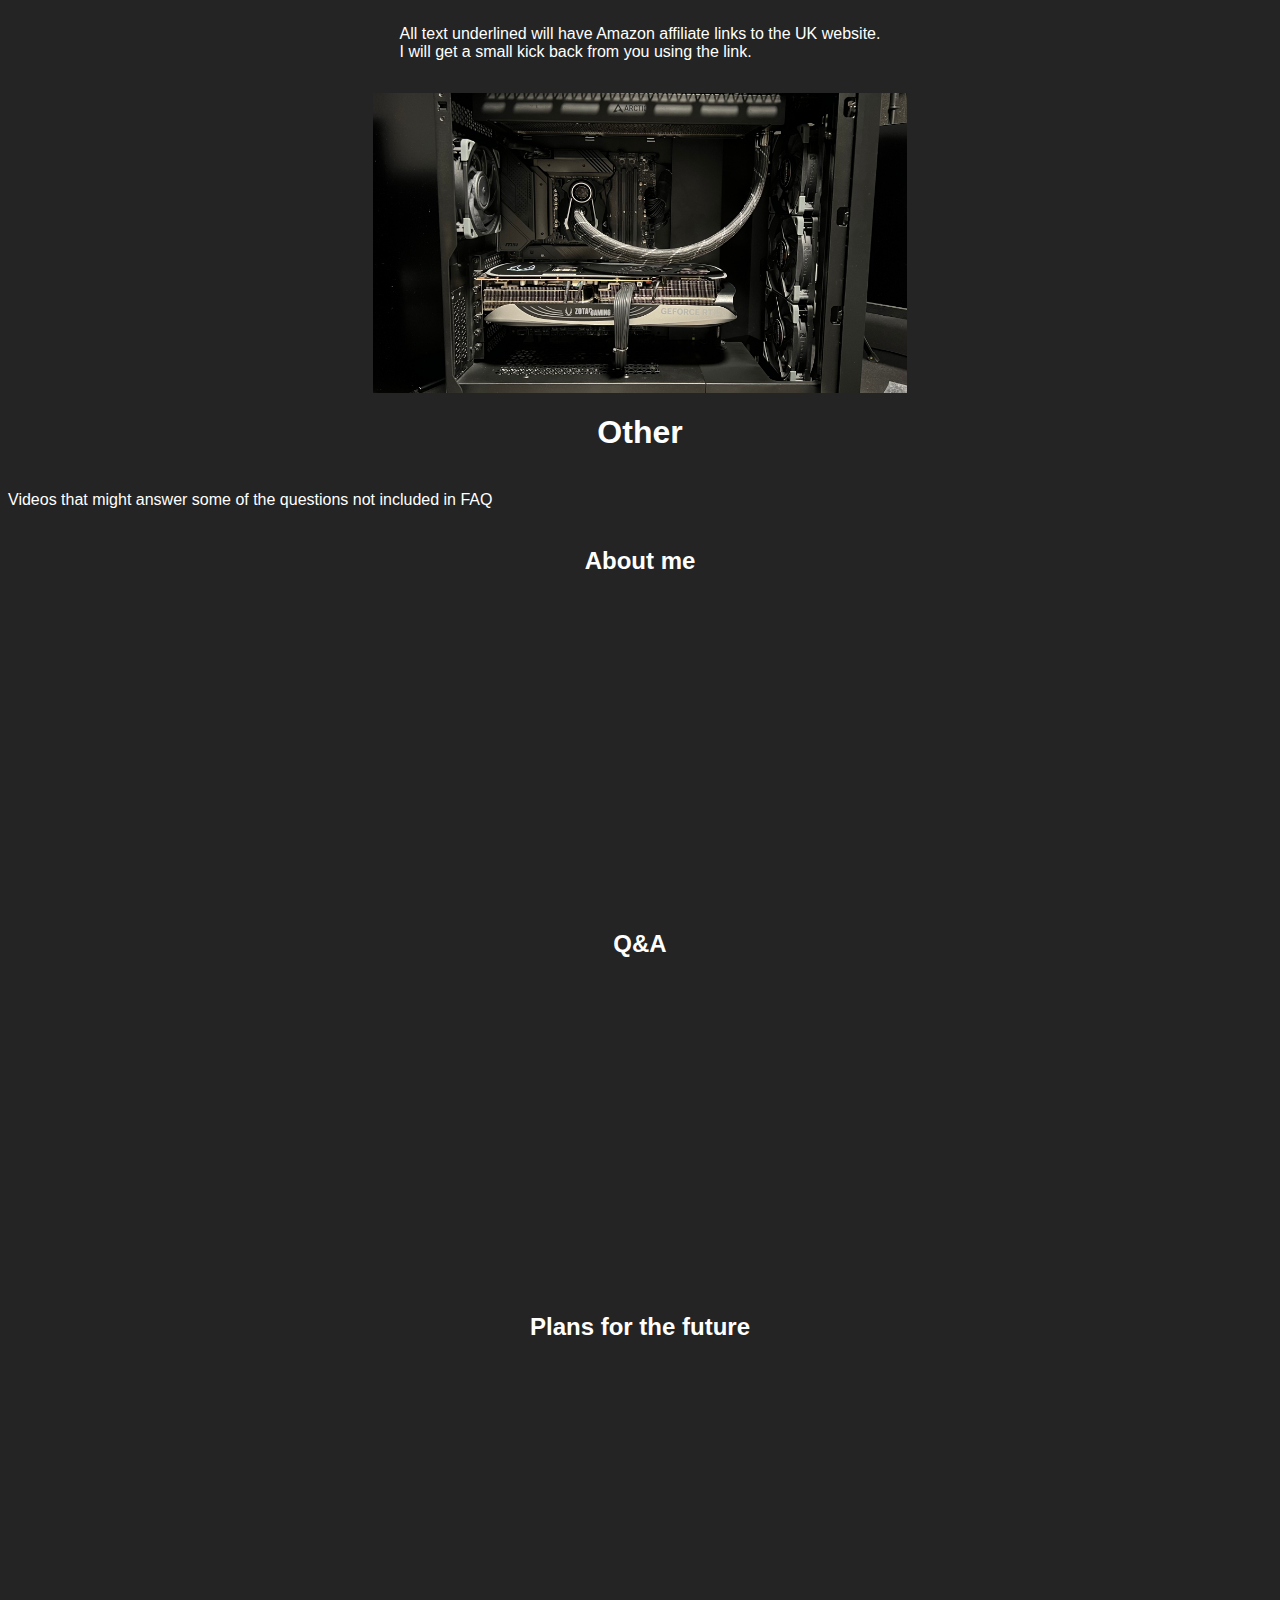
<file: pages/faq.html>
<!DOCTYPE html>
<html lang="en">
<head>
    <meta charset="UTF-8">
    <meta name="viewport" content="width=device-width, initial-scale=1.0">
    <title>FAQ</title>
    <link href="../css/style.css" type="text/css" rel="stylesheet"/>
</head>
<body>

    <h1>FAQ</h1>

        <dl>
            <dt>Where do you live?</dt>
            <dd>UK - Kent.</dd>
        </dl>

        <dl>
            <dt>How old are you?</dt>
            <dd>24</dd>
        </dl>

        <dl>
            <dt>Birthday?</dt>
            <dd>20th December</dd>
        </dl>

        <dl>
            <dt>What is you cat's name?</dt>
            <dd>Tiggy</dd>
        </dl>

        <dl>
            <dt>What software do you use?</dt>
            <dd>Video Editing: <a href="https://www.blackmagicdesign.com/products/davinciresolve/" target=”_blank”>Davinci Resolve Studio.</a></dd>
            <dd>Photo Editing: <a href="https://affinity.serif.com/en-gb/photo/" target=”_blank”>Affinity Photo.</a></dd>
            <dd>Recording and Livestreaming: <a href="https://obsproject.com/" target=”_blank”>OBS Studio.</a></dd>
        </dl>

        <dl>
            <dt>Can I platoon with you or add you as a friend?</dt>
            <dd>Short answer, No. If I do it for now, I would have to do it for all...</dd>
        </dl>

        <dl>
            <dt>Mouse sensitivity?</dt>
            <dd>DPI: 800</dd>
            <dd>Windows Sensitivity: 6</dd>
            <dd>For in-game sensitivity see the video below.</dd>
        </dl>

        <dl>
            <dt>World of tanks Settings & Mods</dt>
            <dd>Watvh the video below for the full settings and mods that I use in the game.</dd>
        </dl>

        <iframe width="560" height="315" src="https://www.youtube.com/embed/EHf2aU9Uk78?si=9kHDcoxzqMVUy6vL" title="YouTube video player" frameborder="0" allow="accelerometer; autoplay; clipboard-write; encrypted-media; gyroscope; picture-in-picture; web-share" allowfullscreen></iframe>

    <h1>PC Specs & Setup</h1>
    <ul>
        <li>CPU: <a href="https://amzn.to/3UIIY99" target=”_blank”>Intel i9 12900KS</a></li>
        <li>CPU Cooler: <a href="https://amzn.to/3iM0M5Y" target="_blank">Arctic Liquid Freezer II 360 AIO</a></li>
        <li>GPU: <a href="https://amzn.to/3uy8UJF" target="_blank">Zotac Trinity OC RTX 4090</a></li>
        <li>Motherboard: <a href="https://amzn.to/3VJdyR1" target="_blank">MSI Z690 Tomahawk</a></li>
        <li>RAM: <a href="https://amzn.to/3jnLgNW" target="_blank">64GB Corsair Vengeance DDR5</a></li>
        <li>PSU: <a href="https://amzn.to/3Fexnsq" target="_blank">Corsair HX1000</a></li>
        <li>Case: <a href="https://amzn.to/3FcBXYj" target="_blank">Corsair 5000D Airflow</a></li>
        <li>Keyboard: <a href="https://amzn.to/3HXNYnA" target="_blank">Keychron K4 - Gateron G Pro Brown</a></li>
        <li>Mouse: <a href="https://amzn.to/3ViZ75e" target="_blank">Logitech G Pro X Superlight</a></li>
        <li>Headphones: <a href="https://amzn.to/3VesaH3" target="_blank">Beyerdynamics DT770 Pro - 250 Ohms</a></li>
        <li>Microphone: <a href="https://amzn.to/3hNbPeY" target="_blank">Blue Yeti - Black</a></li>
        <li>Monitors:<br>
            <a href="https://amzn.to/3QvhBkr" target="_blank">Alienware AW2723DF - (1440p 240Hz)</a><br>
            <a href="https://amzn.to/3PPDDf2" target="_blank">Gigabyte M28U - (4K 144Hz)</a><br>
            <a href="https://amzn.to/3WzrdKE" target="_blank">LG 27GN850 - (1440p 144Hz)</a>
        </li>
    </ul>

        <p class="Info"></p>All text underlined will have Amazon affiliate links to the UK website.<br>
        I will get a small kick back from you using the link.</p>
        <img src="../img/maxpc.jpg" alt="Picture of Max's PC internals" height="300">
    
        <h1>Other</h1>

        <p>Videos that might answer some of the questions not included in FAQ</p>

    <h2>About me</h2>
    <iframe width="560" height="315" src="https://www.youtube.com/embed/ig_iH-hGpUw?si=2tEYzCQQUStemEXC" title="YouTube video player" frameborder="0" allow="accelerometer; autoplay; clipboard-write; encrypted-media; gyroscope; picture-in-picture; web-share" allowfullscreen></iframe>
    <h2>Q&A</h2>
    <iframe width="560" height="315" src="https://www.youtube.com/embed/uTrtep--JAk?si=u4d5IO2RKCmx8IFZ" title="YouTube video player" frameborder="0" allow="accelerometer; autoplay; clipboard-write; encrypted-media; gyroscope; picture-in-picture; web-share" allowfullscreen></iframe>
    <h2>Plans for the future</h2>
    <iframe width="560" height="315" src="https://www.youtube.com/embed/gARvsRTXzC0?si=Rd8hmOEonsTvWMOh" title="YouTube video player" frameborder="0" allow="accelerometer; autoplay; clipboard-write; encrypted-media; gyroscope; picture-in-picture; web-share" allowfullscreen></iframe>

</body>
</html>
</file>
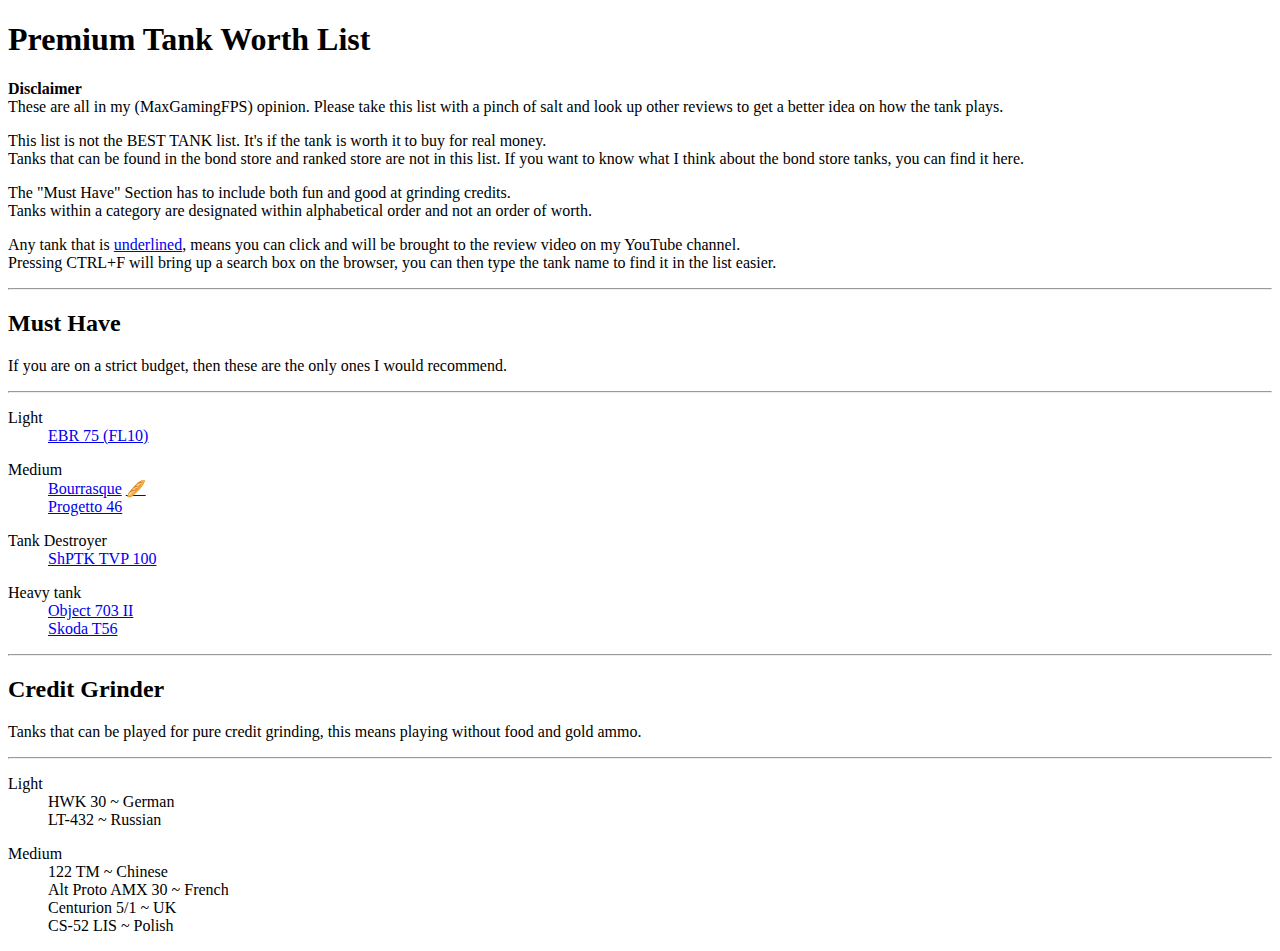
<file: pages/premium-worth-list.html>
<!DOCTYPE html>
<html lang="en">
<head>
    <meta charset="UTF-8">
    <meta name="viewport" content="width=device-width, initial-scale=1.0">
    <title>Premium Tank Worth List</title>
</head>
<body>
    <h1>Premium Tank Worth List</h1>

    <p><strong>Disclaimer</strong><br>
        These are all in my (MaxGamingFPS) opinion. Please take this list with a pinch of salt and look up other reviews to get a better idea on how the tank plays.</p>

    <p>This list is not the BEST TANK list. It's if the tank is worth it to buy for real money.<br>
        Tanks that can be found in the bond store and ranked store are not in this list. If you want to know what I think about the bond store tanks, you can find it here.</p>

    <p>The "<span class="must have prem">Must Have</span>" Section has to include both fun and good at grinding credits.<br>
        Tanks within a category are designated within alphabetical order and not an order of worth.</p>

    <p>Any tank that is <a href="https://www.youtube.com/watch?v=o-YBDTqX_ZU" target="_blank" rel="noopener noreferrer">underlined</a>, means you can click and will be brought to the review video on my YouTube channel.<br>
        Pressing CTRL+F will bring up a search box on the browser, you can then type the tank name to find it in the list easier.</p>

    <hr>
    <h2 class="must have prem">Must Have</h2>
    <p>If you are on a strict budget, then these are the only ones I would recommend.</p>
    <hr>

    <dl>
        <dt class="must have prem">Light</dt>
        <dd><a href="https://www.youtube.com/watch?v=dyFadviZgS8" target="_blank" rel="noopener noreferrer">EBR 75 (FL10)</a></dd>
    </dl>

    <dl>
        <dt class="must have prem">Medium</dt>
        <dd><a href="https://www.youtube.com/watch?v=rjrVke_uXBc" target="_blank" rel="noopener noreferrer">Bourrasque</a>
                <a href="https://www.youtube.com/shorts/HlIWcvyZW9E" target="_blank" rel="noopener noreferrer">&#129366;</a></dd>
        <dd><a href="https://www.youtube.com/watch?v=_FVEX-vGoAg" target="_blank" rel="noopener noreferrer">Progetto 46</a></dd>
    </dl>

    <dl>
        <dt class="must have prem">Tank Destroyer</dt>
        <dd><a href="https://www.youtube.com/watch?v=Xhi-jZIM_-o" target="_blank" rel="noopener noreferrer">ShPTK TVP 100</a></dd>
    </dl>

    <dl>
        <dt class="must have prem">Heavy tank</dt>
        <dd><a href="https://www.youtube.com/watch?v=SWBVgAsd1bA" target="_blank" rel="noopener noreferrer">Object 703 II</a></dd>
        <dd><a href="https://www.youtube.com/watch?v=xJOScznm6RE" target="_blank" rel="noopener noreferrer">Skoda T56</a></dd>
    </dl>

    <hr>
    <h2 class="credit grinder prem">Credit Grinder</h2>
    <p>Tanks that can be played for pure credit grinding, this means playing without food and gold ammo.</p>
    <hr>

    <dl>
        <dt class="credit grinder prem">Light</dt>
        <dd>HWK 30 ~ German</dd>    
        <dd>LT-432 ~ Russian</dd>
    </dl>

    <dl>
        <dt class="credit grinder prem">Medium</dt>
        <dd>122 TM ~ Chinese</dd>
        <dd>Alt Proto AMX 30 ~ French</dd>
        <dd>Centurion 5/1 ~ UK</dd>
        <dd>CS-52 LIS ~ Polish</dd>
    </dl>



        <dd><a href="" target="_blank" rel="noopener noreferrer"></a></dd>
</body>
</html>
</file>
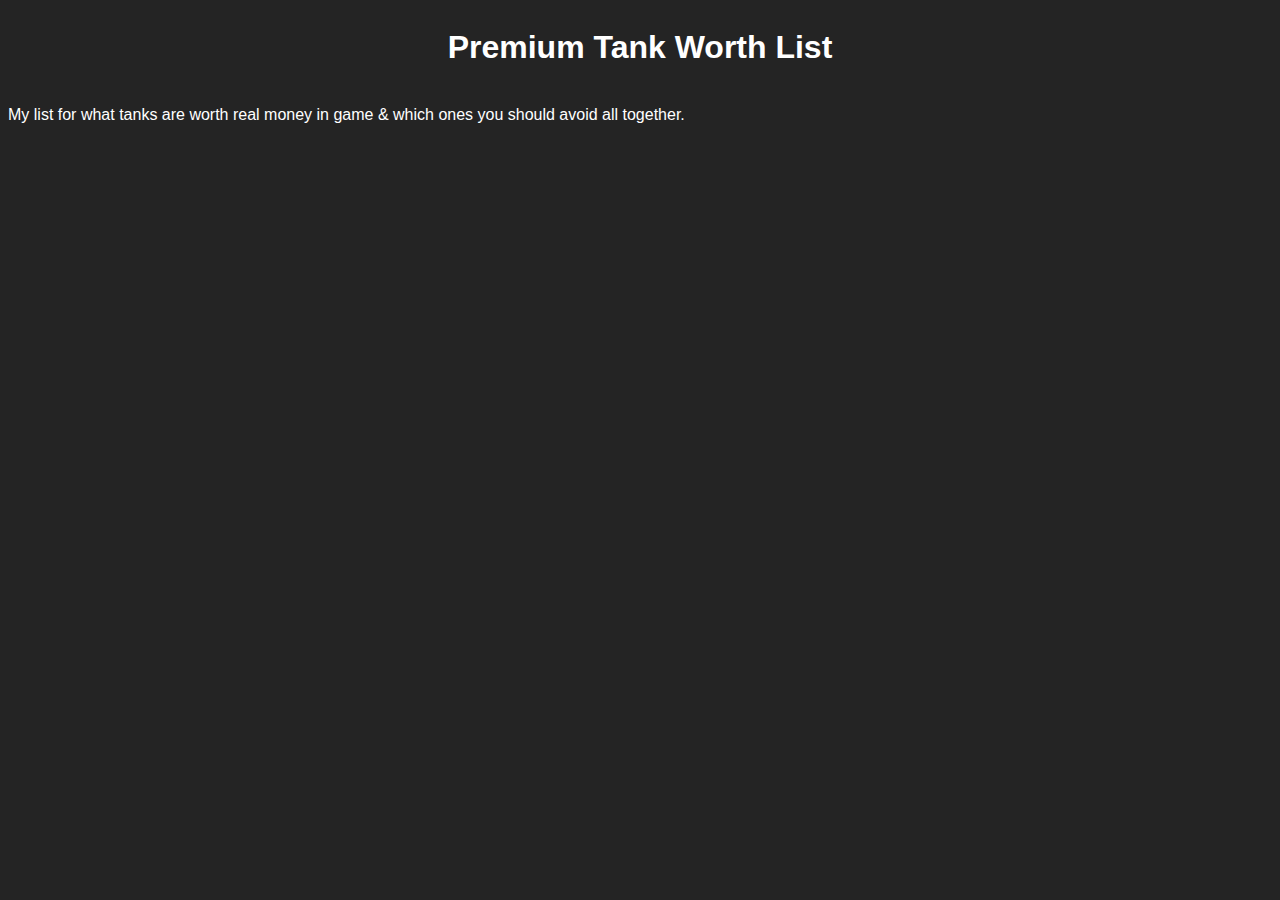
<file: pages/resources.html>
<!DOCTYPE html>
<html lang="en">
<head>
    <meta charset="UTF-8">
    <meta name="viewport" content="width=device-width, initial-scale=1.0">
    <title>Resources</title>
    <link href="../css/style.css" type="text/css" rel="stylesheet"/>
</head>
<body>

    <h1 class="resource-link"><a class="nav-link" href="premium-worth-list.html">Premium Tank Worth List</a></h1>
    <p>My list for what tanks are worth real money in game & which ones you should avoid all together.</p>

</body>
</html>
</file>
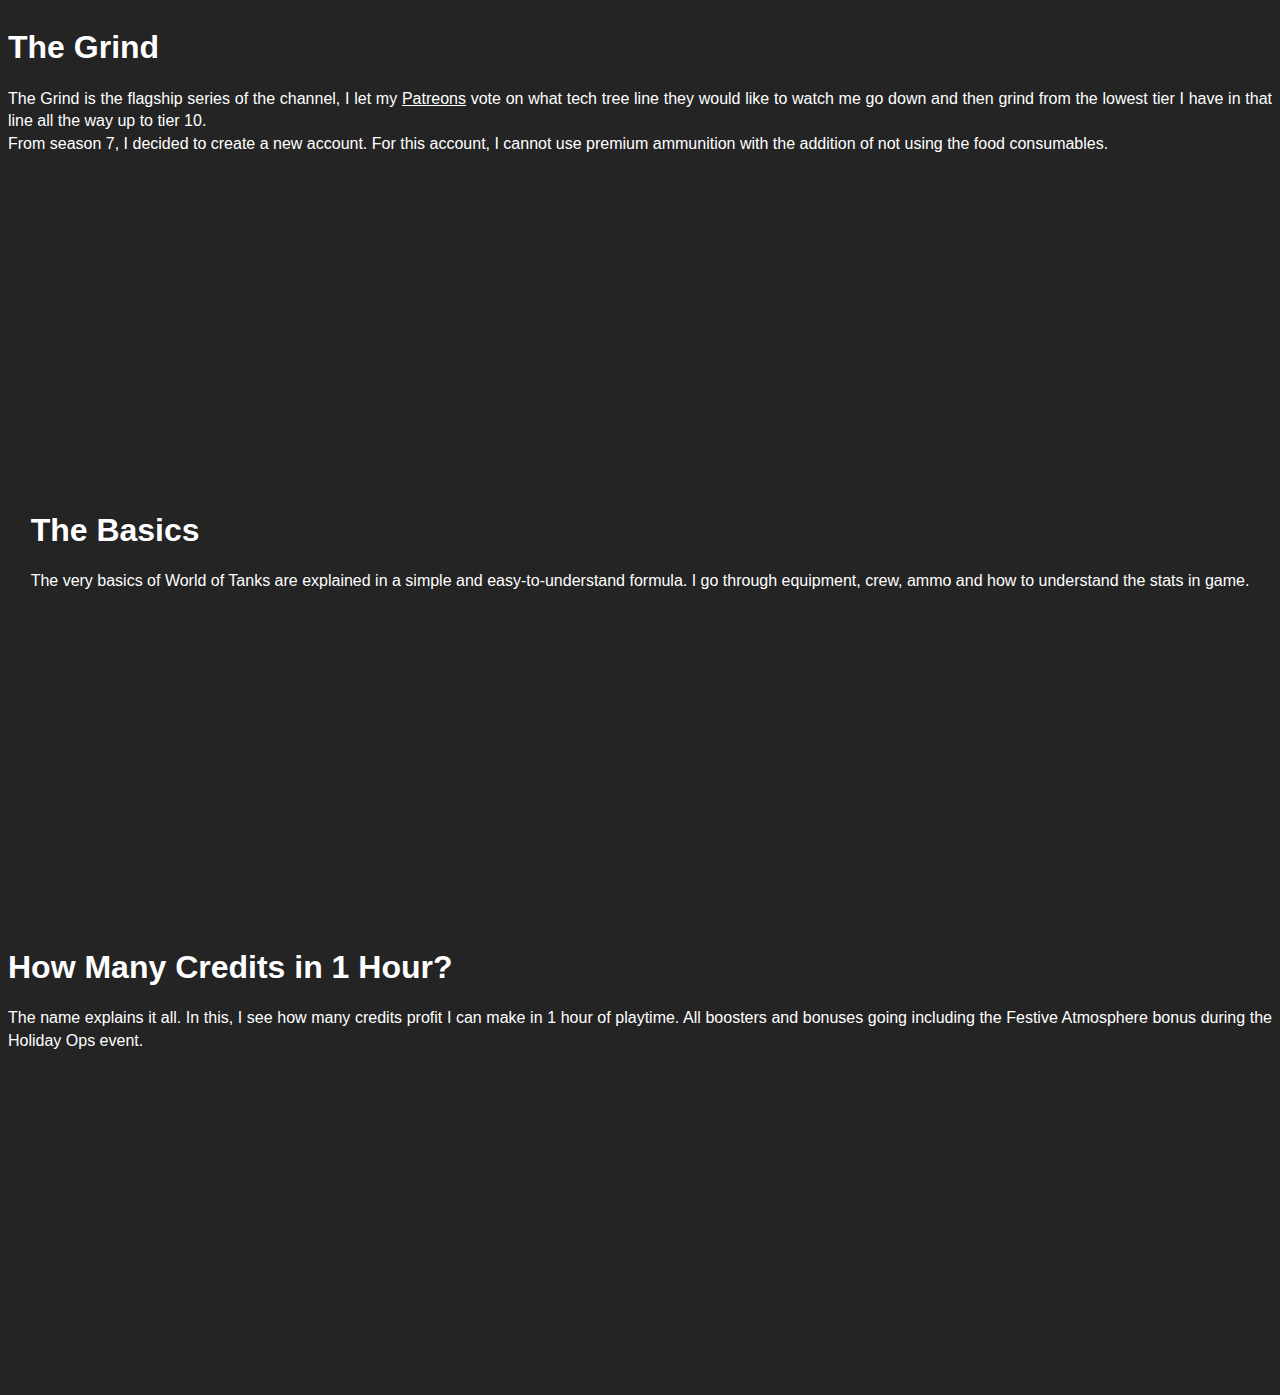
<file: pages/youtube.html>
<!DOCTYPE html>
<html lang="en">
<head>
    <meta charset="UTF-8">
    <meta name="viewport" content="width=device-width, initial-scale=1.0">
    <title>Video Series</title>
    <link href="../css/style.css" type="text/css" rel="stylesheet"/>
</head>
<body>

    <div>
    <h1>The Grind</h1>
        <p>The Grind is the flagship series of the channel, I let my <a href="https://patreon.com/maxgamingfps" target="_blank">Patreons</a> vote on what tech tree line they would like to watch me go down and then grind from the lowest tier I have in that line all the way up to tier 10.<br>
        From season 7, I decided to create a new account. For this account, I cannot use premium ammunition with the addition of not using the food consumables.</p>
        <iframe width="560" height="315" src="https://www.youtube.com/embed/hlhf1iS6Mec?si=3IgU0VecDRlNqUsx" title="YouTube video player" frameborder="0" allow="accelerometer; autoplay; clipboard-write; encrypted-media; gyroscope; picture-in-picture; web-share" allowfullscreen></iframe>
    </div>

    <div>
        <h1>The Basics</h1>
        <p>The very basics of World of Tanks are explained in a simple and easy-to-understand formula. I go through equipment, crew, ammo and how to understand the stats in game.</p>
        <iframe width="560" height="315" src="https://www.youtube.com/embed/Mssz7Qla0t4?si=RmIlcyNqMXCTFgVf" title="YouTube video player" frameborder="0" allow="accelerometer; autoplay; clipboard-write; encrypted-media; gyroscope; picture-in-picture; web-share" allowfullscreen></iframe>
    </div>

    <div>
        <h1>How Many Credits in 1 Hour?</h1>
        <p>The name explains it all. In this, I see how many credits profit I can make in 1 hour of playtime. All boosters and bonuses going including the Festive Atmosphere bonus during the Holiday Ops event.</p>
        <iframe width="560" height="315" src="https://www.youtube.com/embed/6KQZnQfdHHQ?si=ViZc6xaA_PrzhjmW" title="YouTube video player" frameborder="0" allow="accelerometer; autoplay; clipboard-write; encrypted-media; gyroscope; picture-in-picture; web-share" allowfullscreen></iframe>
    </div>
    
</body>
</html>
</file>
<file: css/style.css>
* {
    box-sizing: border-box;
/*    border: 1px solid red;  */
}

body {
    background-color: rgb(36, 36, 36);
/*    background-image: url("../img/background.svg");
    background-repeat: no-repeat;
    background-size: cover;
    background-attachment: scroll; */
    color: rgb(255, 255, 255);
    font-family: Arial, Helvetica, sans-serif;
    display: flex;
    flex-direction: column;
    align-items: center;
}

main {
    width: 700px;
    display: flex;
    flex-direction: column;
    align-items: center;
    margin-block: 80px;
}

/* Links style */

a {color: inherit; text-decoration: none;}
a:hover {color: rgb(255, 76, 77);}
a:active {color: rgb(255, 152, 77);}

a[href^="https"], .resource {text-decoration: underline;}

/* nav & footer */

footer, header {
    width: 100%;
    height: 60px;
    background-color: rgb(23, 23, 23);
    position: fixed;
    display: flex;
    justify-content: center;
    align-items: center;
    z-index: 1000;
}

header {
    top: 0px;
    font-size: large;
    font-weight: bold;
}

nav a {
    padding: 20px;
    margin-inline: 20px;
}

footer {
    bottom: 0px;
}

footer .footer-content {
    display: flex;
    width: 800px;
    justify-content: space-between;
    align-items: center;
    height: inherit;
}

footer .footer-links {
    display: flex;
    height: inherit;
}

footer p {
    align-self: center;
}

footer img, footer a {
    height: 36px;
    width: auto;
}

footer a {
    height: 36px;
    margin: 12px;
    padding: 0;
}

/* Other styles */

.youtube {
    position: relative;
    width: 100%;
    height: 0;
    padding-bottom: 56.25%;
    margin-block: 30px;

}

.video {
    position: absolute;
    top: 0;
    left: 0;
    width: 100%;
    height: 100%;
}

.info {
    font-weight: bold;
    font-style: italic;
}

ul {
    align-self: flex-start;
    padding-left: 0;    
    list-style-type: none;
}

li, dd {
    padding-top: 0.5em;
}

p {
    align-self: flex-start;
    text-align: justify;
    line-height: 1.4em;
}

/* Home page style */

.home h1 {
    margin-block: 72px;
}

.icon-home a, .icon-home img {
    width: 72px;
    height: auto;
    margin: 72px 18px 0px;
}

/* FAQ page style */

.question {
    font-weight: bold;
    margin-bottom: 0.3em;
}

.pc-picture {
    width: 90%;
    height: auto;
    margin-block: 30px;
}

/* Premium Worth List style */

.tank-cat {
    align-self: center;
    margin-top: -5px;
}

dl {
    align-self: flex-start;
    padding-left: 20px;
}

hr {
    width: 100%;
    border: 1px solid white;
}

h2.must-have {
    color: #ffc438;
}

.must-have {
    color: #ffd166;
}

h2.credit-grinder {
    color: #7eff7d;
}

.credit-grinder {
    color: #aff0ca;
    font-weight: bold;
}

h2.fun-only {
    color: #5a9cff
}

.fun-only {
    color: #b6dcf3;
}

h2.avoid {
    color: #ff5f5f;
}

.avoid {
    color: #ffafaf;
}
</file>
